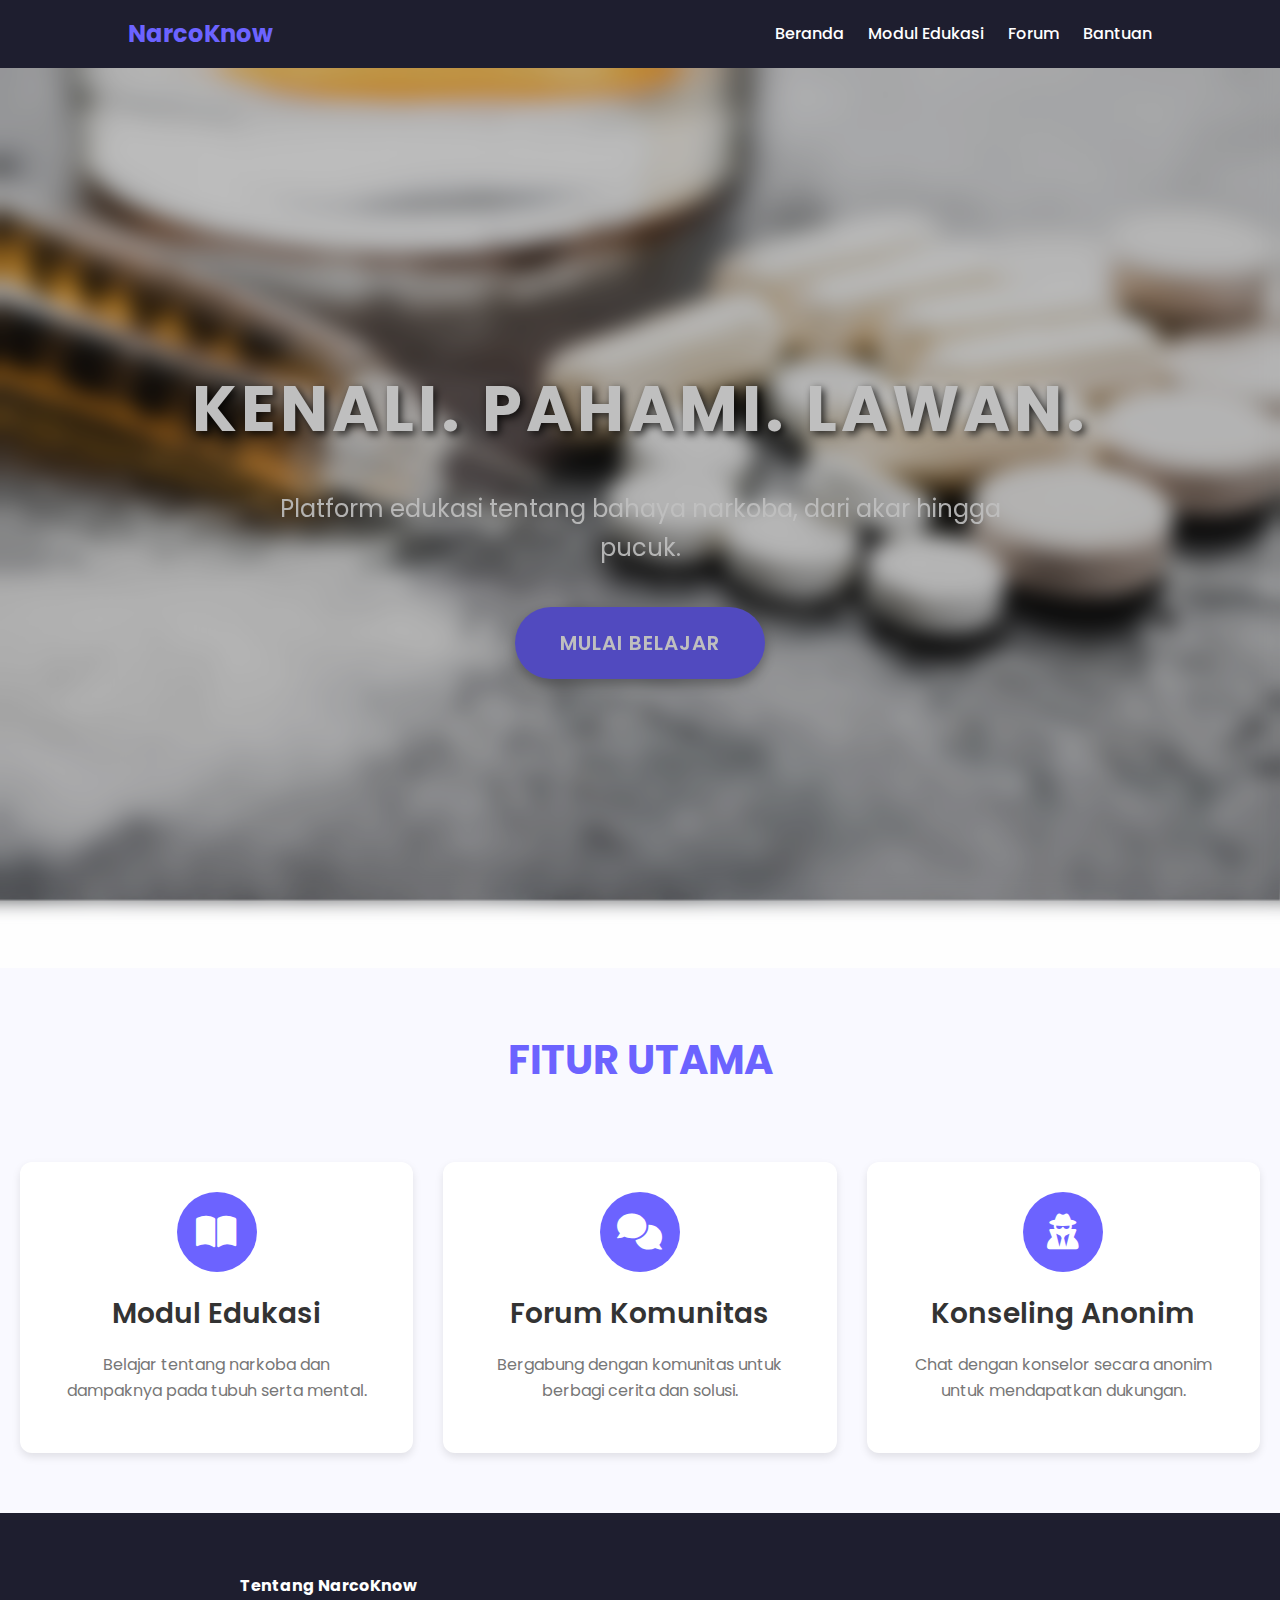
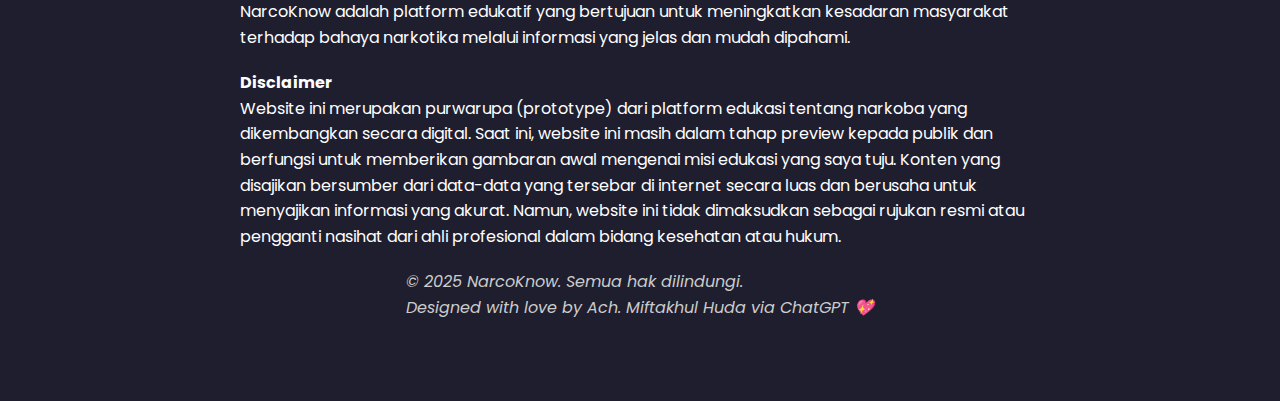
<file: index.html>
<!DOCTYPE html>
<html lang="id">
<head>
  <meta charset="UTF-8">
  <meta name="viewport" content="width=device-width, initial-scale=1.0">
  <title>NarcoKnow</title>
  <link href="https://fonts.googleapis.com/css2?family=Poppins:wght@400;500&display=swap" rel="stylesheet">
  <link rel="stylesheet" href="https://cdnjs.cloudflare.com/ajax/libs/font-awesome/6.0.0-beta3/css/all.min.css">
  <link rel="stylesheet" href="style.css">
</head>
<body>
  <header>
    <nav class="navbar">
      <div class="logo">
        <h1>NarcoKnow</h1>
      </div>
      <ul class="nav-links" id="nav-links">
        <li><a href="#">Beranda</a></li>
        <li><a href="modul.html">Modul Edukasi</a></li>
        <li><a href="develop.html">Forum</a></li>
        <li><a href="develop.html">Bantuan</a></li>
      </ul>
      <div class="burger" id="burger">
        <div class="line"></div>
        <div class="line"></div>
        <div class="line"></div>
      </div>
    </nav>
  </header>

  <section class="hero">
    <div class="hero-overlay">
      <h1>Kenali. Pahami. Lawan.</h1>
      <p>Platform edukasi tentang bahaya narkoba, dari akar hingga pucuk.</p>
      <a href="modul.html" class="btn">Mulai Belajar</a>
    </div>
  </section>  
  

  <section class="features">
    <h1>Fitur Utama</h1>
    <div class="feature">
      <div class="feature-icon">
        <!-- Ikon Modul Edukasi: Buku atau Layar -->
        <i class="fas fa-book-open"></i>
      </div>
      <h3>Modul Edukasi</h3>
      <p>Belajar tentang narkoba dan dampaknya pada tubuh serta mental.</p>
    </div>
    <div class="feature">
      <div class="feature-icon">
        <!-- Ikon Forum Komunitas: Pesan -->
        <i class="fas fa-comments"></i>
      </div>
      <h3>Forum Komunitas</h3>
      <p>Bergabung dengan komunitas untuk berbagi cerita dan solusi.</p>
    </div>
    <div class="feature">
      <div class="feature-icon">
        <!-- Ikon Konseling Anonim: Pesan atau Konseling -->
        <i class="fas fa-user-secret"></i>
      </div>
      <h3>Konseling Anonim</h3>
      <p>Chat dengan konselor secara anonim untuk mendapatkan dukungan.</p>
    </div>
  </section>
  
  <footer>
    <div id="footer-content">
      <div id="footer-about">
        <p><strong>Tentang NarcoKnow</strong></p>
        <p>NarcoKnow adalah platform edukatif yang bertujuan untuk meningkatkan kesadaran masyarakat terhadap bahaya narkotika melalui informasi yang jelas dan mudah dipahami.</p>
      </div>
  
      <div id="footer-disclaimer">
        <p><strong>Disclaimer</strong></p>
        <p>Website ini merupakan purwarupa (prototype) dari platform edukasi tentang narkoba yang dikembangkan secara digital. Saat ini, website ini masih dalam tahap preview kepada publik dan berfungsi untuk memberikan gambaran awal mengenai misi edukasi yang saya tuju. Konten yang disajikan bersumber dari data-data yang tersebar di internet secara luas dan berusaha untuk menyajikan informasi yang akurat. Namun, website ini tidak dimaksudkan sebagai rujukan resmi atau pengganti nasihat dari ahli profesional dalam bidang kesehatan atau hukum.</p>
      </div>
    

      <div id="footer-copy">
        <p>&copy; 2025 NarcoKnow. Semua hak dilindungi.</p>
        <p>Designed with love by Ach. Miftakhul Huda via ChatGPT 💖</p>
      </div>
    </div>
  
    <!-- Button Kembali ke Atas dengan Icon FA -->
    <button id="back-to-top" title="Kembali ke Atas">
      <i class="fas fa-arrow-up"></i>
    </button>
</footer>
    
  <script>
    // Burger Menu Toggle
    const burger = document.getElementById("burger");
    const navLinks = document.getElementById("nav-links");

    burger.addEventListener("click", () => {
    // Toggle burger animation
    burger.classList.toggle("open");
    // Toggle the navigation links visibility
    navLinks.classList.toggle("active");
    });

    // Example function that might throw an error
    function someFunctionThatMightFail() {
    throw new Error("This is a simulated error.");
    }
  </script>

  <script>
    // Button Kembali ke Atas
    const backToTopButton = document.getElementById('back-to-top');

    window.onscroll = function () {
    if (document.body.scrollTop > 50 || document.documentElement.scrollTop > 50) {
        backToTopButton.style.display = 'block';
    } else {
        backToTopButton.style.display = 'none';
    }
    };

    backToTopButton.onclick = function () {
    window.scrollTo({
        top: 0,
        behavior: 'smooth'
    });
    };
  </script>

</body>
</html>
</file>
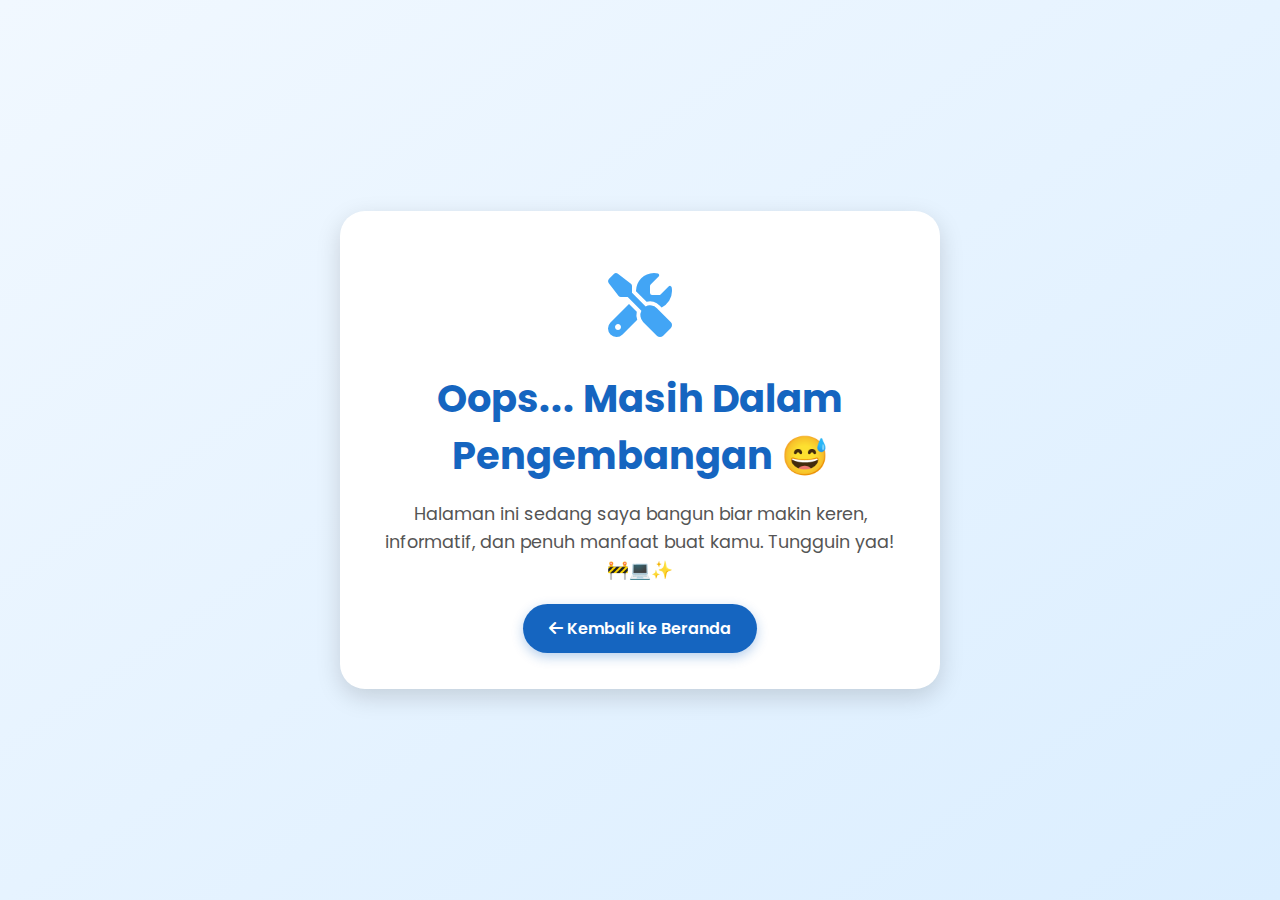
<file: develop.html>
<!DOCTYPE html>
<html lang="id">
<head>
  <meta charset="UTF-8" />
  <meta name="viewport" content="width=device-width, initial-scale=1.0" />
  <title>Halaman Sedang Dikembangkan</title>
  <link rel="stylesheet" href="https://cdnjs.cloudflare.com/ajax/libs/font-awesome/6.5.0/css/all.min.css" />
  <link href="https://fonts.googleapis.com/css2?family=Poppins:wght@400;600;700&display=swap" rel="stylesheet">
  <style>
    :root {
      --primary: #1565c0;
      --accent: #42a5f5;
      --bg-light: #f1f8ff;
      --white: #fff;
      --text: #333;
      --shadow: rgba(0, 0, 0, 0.15);
    }

    * {
      margin: 0;
      padding: 0;
      box-sizing: border-box;
    }

    body {
      font-family: 'Poppins', sans-serif;
      background: linear-gradient(145deg, var(--bg-light), #dbeeff);
      display: flex;
      align-items: center;
      justify-content: center;
      min-height: 100vh;
      padding: 2rem;
      color: var(--text);
    }

    .container {
      background: var(--white);
      padding: 3rem 2rem;
      border-radius: 25px;
      box-shadow: 0 8px 25px var(--shadow);
      max-width: 600px;
      text-align: center;
      transition: transform 0.3s ease;
    }

    .container:hover {
      transform: scale(1.015);
    }

    .icon {
      font-size: 4rem;
      color: var(--accent);
      animation: pulse 2s infinite;
      margin-bottom: 1rem;
    }

    h1 {
      font-size: 2.4rem;
      color: var(--primary);
      margin-bottom: 1rem;
      font-weight: 700;
    }

    p {
      font-size: 1.1rem;
      color: #555;
      margin-bottom: 2rem;
      line-height: 1.6;
    }

    .back-btn {
      padding: 0.8rem 1.6rem;
      background-color: var(--primary);
      color: var(--white);
      text-decoration: none;
      border-radius: 50px;
      font-weight: 600;
      font-size: 1rem;
      transition: all 0.3s ease;
      box-shadow: 0 4px 12px rgba(21, 101, 192, 0.3);
    }

    .back-btn:hover {
      background-color: #0d47a1;
      box-shadow: 0 6px 16px rgba(21, 101, 192, 0.4);
    }

    @keyframes pulse {
      0%, 100% {
        transform: scale(1);
        opacity: 1;
      }
      50% {
        transform: scale(1.1);
        opacity: 0.8;
      }
    }

    @media (max-width: 480px) {
      .container {
        padding: 2rem 1.5rem;
      }

      h1 {
        font-size: 2rem;
      }

      .icon {
        font-size: 3rem;
      }
    }
  </style>
</head>
<body>
  <div class="container">
    <div class="icon"><i class="fas fa-tools"></i></div>
    <h1>Oops... Masih Dalam Pengembangan 😅</h1>
    <p>Halaman ini sedang saya bangun biar makin keren, informatif, dan penuh manfaat buat kamu. Tungguin yaa! 🚧💻✨</p>
    <a href="index.html" class="back-btn"><i class="fas fa-arrow-left"></i> Kembali ke Beranda</a>
  </div>
</body>
</html>
</file>
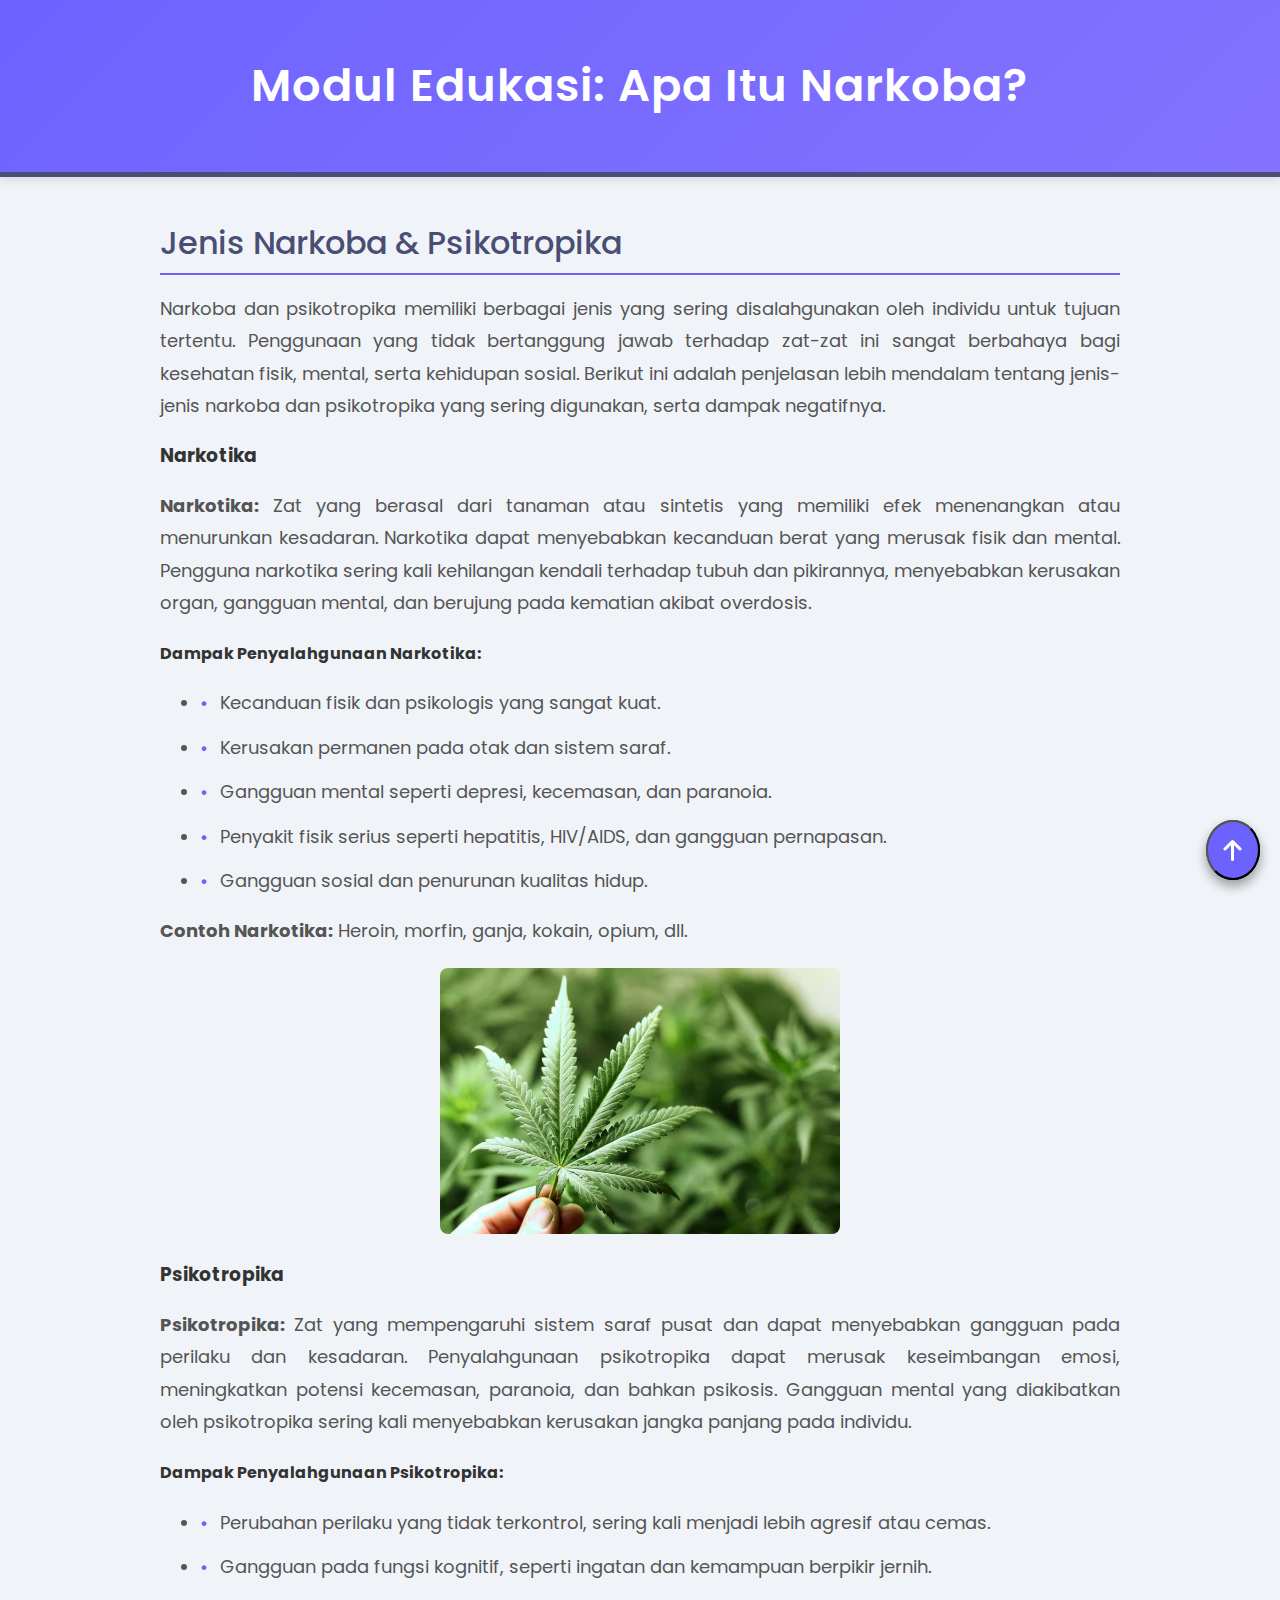
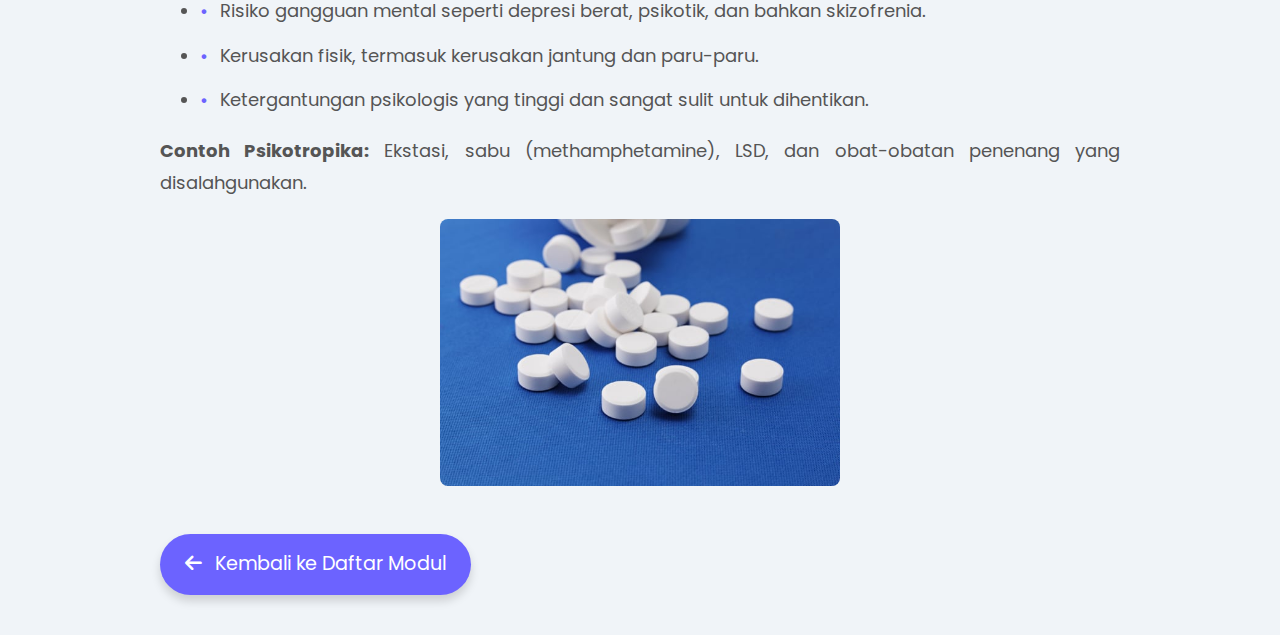
<file: modul-narkoba-psikotropika.html>
<!DOCTYPE html>
<html lang="id">
<head>
  <meta charset="UTF-8" />
  <meta name="viewport" content="width=device-width, initial-scale=1.0"/>
  <title>Modul Edukasi: Apa Itu Narkoba?</title>
  <link rel="stylesheet" href="https://cdnjs.cloudflare.com/ajax/libs/font-awesome/6.5.0/css/all.min.css">
  <style>
    /* Import Poppins Font */
    @import url('https://fonts.googleapis.com/css2?family=Poppins:wght@300;400;500;600&display=swap');
  
    /* General Styles */
    body {
      font-family: 'Poppins', sans-serif;
      margin: 0;
      padding: 0;
      background: #f0f4f8; /* Light background for a soothing effect */
      color: #333;
      line-height: 1.6;
    }
  
    h1, h2 {
      margin: 0;
      padding: 0;
    }
  
    main {
      max-width: 960px;
      margin: 40px auto;
      padding: 0 20px;
    }
  
    /* Header Style */
    header {
      background: linear-gradient(135deg, #6c63ff, #8573ff);
      color: white;
      text-align: center;
      padding: 50px 20px;
      border-bottom: 5px solid #4a4e75;
      box-shadow: 0 4px 8px rgba(0, 0, 0, 0.1);
    }
  
    header h1 {
      font-size: 2.8rem;
      font-weight: 600;
      letter-spacing: 1px;
    }
  
    /* Section Style */
    section {
      margin-bottom: 40px;
    }
  
    section h2 {
      color: #4a4e75;
      font-size: 2rem;
      margin-bottom: 15px;
      border-bottom: 2px solid #6c63ff;
      padding-bottom: 5px;
      font-weight: 500;
    }
  
    section p, section ul {
      font-size: 1.125rem;
      color: #555;
      text-align: justify;
      line-height: 1.8;
    }
  
    ul li {
      margin-bottom: 12px;
      padding-left: 20px;
      position: relative;
    }
  
    ul li::before {
      content: '•';
      position: absolute;
      left: 0;
      color: #6c63ff;
      font-size: 1.2rem;
    }
  
    /* Button Styles */
    .back-btn {
      display: inline-block;
      margin-top: 40px;
      background-color: #6c63ff;
      color: white;
      padding: 15px 25px;
      border-radius: 40px;
      text-decoration: none;
      text-align: center;
      font-size: 1.2rem;
      transition: all 0.3s ease;
      box-shadow: 0 6px 10px rgba(0, 0, 0, 0.15);
    }
  
    .back-btn:hover {
      background-color: #4f47d1;
      box-shadow: 0 8px 14px rgba(0, 0, 0, 0.2);
      transform: translateY(-2px);
    }
  
    .back-btn i {
      margin-right: 8px;
    }
  
    /* Floating Action Button (FAB) */
    .fab {
      position: fixed;
      right: 20px;
      bottom: 20px;
      background-color: #6c63ff;
      color: white;
      padding: 16px;
      border-radius: 50%;
      font-size: 24px;
      box-shadow: 0 6px 12px rgba(0, 0, 0, 0.2);
      cursor: pointer;
      transition: background-color 0.3s, transform 0.3s;
    }
  
    .fab:hover {
      background-color: #4f47d1;
      transform: translateY(-5px);
    }
  
    .fab:focus {
      outline: none;
    }
  
    /* Responsive Design */
    @media (max-width: 768px) {
      main {
        padding: 0 15px;
      }
  
      header h1 {
        font-size: 2.2rem;
      }
  
      section h2 {
        font-size: 1.6rem;
      }
  
      section p, section ul {
        font-size: 1rem;
      }
  
      .back-btn {
        font-size: 1rem;
        padding: 12px 22px;
      }
    }
  
    @media (max-width: 480px) {
      header {
        padding: 30px 20px;
      }
  
      header h1 {
        font-size: 1.8rem;
      }
  
      section h2 {
        font-size: 1.4rem;
      }
  
      section p, section ul {
        font-size: 0.95rem;
      }
  
      .fab {
        padding: 12px;
        font-size: 20px;
      }
  
      .back-btn {
        font-size: 1rem;
        padding: 12px 20px;
      }
    }

    /* Styling untuk Foto Thumbnail */
.image-container {
  text-align: center;
  margin-top: 20px;
}

.image-thumbnail {
  width: 80%;
  max-width: 400px;
  cursor: pointer;
  border-radius: 8px;
  transition: transform 0.3s ease;
}

.image-thumbnail:hover {
  transform: scale(1.05);
}

/* Modal Image */
.modal {
  display: none; /* Default: hidden */
  position: fixed;
  z-index: 1;
  left: 0;
  top: 0;
  width: 100%;
  height: 100%;
  background-color: rgba(0, 0, 0, 0.8); /* Background color */
  overflow: auto;
  padding-top: 60px;
}

.modal-content {
  margin: auto;
  display: block;
  width: 80%;
  max-width: 700px;
  border-radius: 8px;
}

#caption {
  text-align: center;
  color: white;
  font-size: 1.2rem;
  margin-top: 15px;
}

/* Button Close */
.close-btn {
  position: absolute;
  top: 15px;
  right: 35px;
  color: white;
  font-size: 40px;
  font-weight: bold;
  transition: 0.3s;
  cursor: pointer;
}

.close-btn:hover,
.close-btn:focus {
  color: #bbb;
  text-decoration: none;
  cursor: pointer;
}

  </style>
    
</head>
<body>

  <header>
    <h1>Modul Edukasi: Apa Itu Narkoba?</h1>
  </header>

  <main>
    <section>
      <h2>Jenis Narkoba & Psikotropika</h2>
      
      <p>
        Narkoba dan psikotropika memiliki berbagai jenis yang sering disalahgunakan oleh individu untuk tujuan tertentu. Penggunaan yang tidak bertanggung jawab terhadap zat-zat ini sangat berbahaya bagi kesehatan fisik, mental, serta kehidupan sosial. Berikut ini adalah penjelasan lebih mendalam tentang jenis-jenis narkoba dan psikotropika yang sering digunakan, serta dampak negatifnya.
      </p>
      
      <!-- Narkotika Section -->
      <div class="card-container">
        <div class="card">
          <div class="card-front">
            <h3>Narkotika</h3>
          </div>
          <div class="card-back">
            <p><strong>Narkotika:</strong> Zat yang berasal dari tanaman atau sintetis yang memiliki efek menenangkan atau menurunkan kesadaran. Narkotika dapat menyebabkan kecanduan berat yang merusak fisik dan mental. Pengguna narkotika sering kali kehilangan kendali terhadap tubuh dan pikirannya, menyebabkan kerusakan organ, gangguan mental, dan berujung pada kematian akibat overdosis.</p>
            
            <h4>Dampak Penyalahgunaan Narkotika:</h4>
            <ul>
              <li>Kecanduan fisik dan psikologis yang sangat kuat.</li>
              <li>Kerusakan permanen pada otak dan sistem saraf.</li>
              <li>Gangguan mental seperti depresi, kecemasan, dan paranoia.</li>
              <li>Penyakit fisik serius seperti hepatitis, HIV/AIDS, dan gangguan pernapasan.</li>
              <li>Gangguan sosial dan penurunan kualitas hidup.</li>
            </ul>
    
            <p><strong>Contoh Narkotika:</strong> Heroin, morfin, ganja, kokain, opium, dll.</p>
            
            <!-- Gambar untuk Narkotika -->
            <div class="image-container">
              <img src="assets/module/ganja.png" alt="Ganja" class="image-thumbnail" id="narkotikaModalBtn" />
            </div>
          </div>
        </div>
    
        <!-- Psikotropika Section -->
        <div class="card">
          <div class="card-front">
            <h3>Psikotropika</h3>
          </div>
          <div class="card-back">
            <p><strong>Psikotropika:</strong> Zat yang mempengaruhi sistem saraf pusat dan dapat menyebabkan gangguan pada perilaku dan kesadaran. Penyalahgunaan psikotropika dapat merusak keseimbangan emosi, meningkatkan potensi kecemasan, paranoia, dan bahkan psikosis. Gangguan mental yang diakibatkan oleh psikotropika sering kali menyebabkan kerusakan jangka panjang pada individu.</p>
            
            <h4>Dampak Penyalahgunaan Psikotropika:</h4>
            <ul>
              <li>Perubahan perilaku yang tidak terkontrol, sering kali menjadi lebih agresif atau cemas.</li>
              <li>Gangguan pada fungsi kognitif, seperti ingatan dan kemampuan berpikir jernih.</li>
              <li>Risiko gangguan mental seperti depresi berat, psikotik, dan bahkan skizofrenia.</li>
              <li>Kerusakan fisik, termasuk kerusakan jantung dan paru-paru.</li>
              <li>Ketergantungan psikologis yang tinggi dan sangat sulit untuk dihentikan.</li>
            </ul>
    
            <p><strong>Contoh Psikotropika:</strong> Ekstasi, sabu (methamphetamine), LSD, dan obat-obatan penenang yang disalahgunakan.</p>
            
            <!-- Gambar untuk Psikotropika -->
            <div class="image-container">
              <img src="assets/module/ekstasi.png" alt="Ekstasi" class="image-thumbnail" id="psikotropikaModalBtn" />
            </div>
          </div>
        </div>
      </div>

    <section>
      <a href="modul.html" class="back-btn"><i class="fas fa-arrow-left"></i> Kembali ke Daftar Modul</a>
    </section>

  <!-- Floating Action Button (FAB) -->
  <button class="fab" onclick="window.scrollTo({top: 0, behavior: 'smooth'});">
    <i class="fas fa-arrow-up"></i>
  </button>
      <!-- Modal Image untuk Narkotika -->
  <div id="narkotikaModal" class="modal">
    <span class="close-btn" id="closeNarkotikaModalBtn">&times;</span>
    <img class="modal-content" id="narkotikaModalImage">
    <div id="narkotikaCaption"></div>
  </div>

  <!-- Modal Image untuk Psikotropika -->
  <div id="psikotropikaModal" class="modal">
    <span class="close-btn" id="closePsikotropikaModalBtn">&times;</span>
    <img class="modal-content" id="psikotropikaModalImage">
    <div id="psikotropikaCaption"></div>
  </div>
</section>
  </main>
  

  <!-- Floating Action Button (FAB) -->
  <button class="fab" onclick="window.scrollTo({top: 0, behavior: 'smooth'});">
    <i class="fas fa-arrow-up"></i>
  </button>

  <script>
    // Modal untuk Narkotika
    var narkotikaModal = document.getElementById("narkotikaModal");
    var narkotikaImg = document.getElementById("narkotikaModalBtn");
    var narkotikaModalImg = document.getElementById("narkotikaModalImage");
    var narkotikaCaption = document.getElementById("narkotikaCaption");
    var narkotikaSpan = document.getElementById("closeNarkotikaModalBtn");
  
    // Modal untuk Psikotropika
    var psikotropikaModal = document.getElementById("psikotropikaModal");
    var psikotropikaImg = document.getElementById("psikotropikaModalBtn");
    var psikotropikaModalImg = document.getElementById("psikotropikaModalImage");
    var psikotropikaCaption = document.getElementById("psikotropikaCaption");
    var psikotropikaSpan = document.getElementById("closePsikotropikaModalBtn");
  
    // Ketika gambar narkotika diklik
    narkotikaImg.onclick = function() {
      narkotikaModal.style.display = "block";
      narkotikaModalImg.src = this.src;
      narkotikaCaption.innerHTML = this.alt;
    }
  
    // Ketika gambar psikotropika diklik
    psikotropikaImg.onclick = function() {
      psikotropikaModal.style.display = "block";
      psikotropikaModalImg.src = this.src;
      psikotropikaCaption.innerHTML = this.alt;
    }
  
    // Menutup modal narkotika
    narkotikaSpan.onclick = function() {
      narkotikaModal.style.display = "none";
    }
  
    // Menutup modal psikotropika
    psikotropikaSpan.onclick = function() {
      psikotropikaModal.style.display = "none";
    }
  
    // Tutup modal jika klik di luar gambar
    window.onclick = function(event) {
      if (event.target == narkotikaModal) {
        narkotikaModal.style.display = "none";
      }
      if (event.target == psikotropikaModal) {
        psikotropikaModal.style.display = "none";
      }
    }
  </script>  

</body>
</html>
</file>
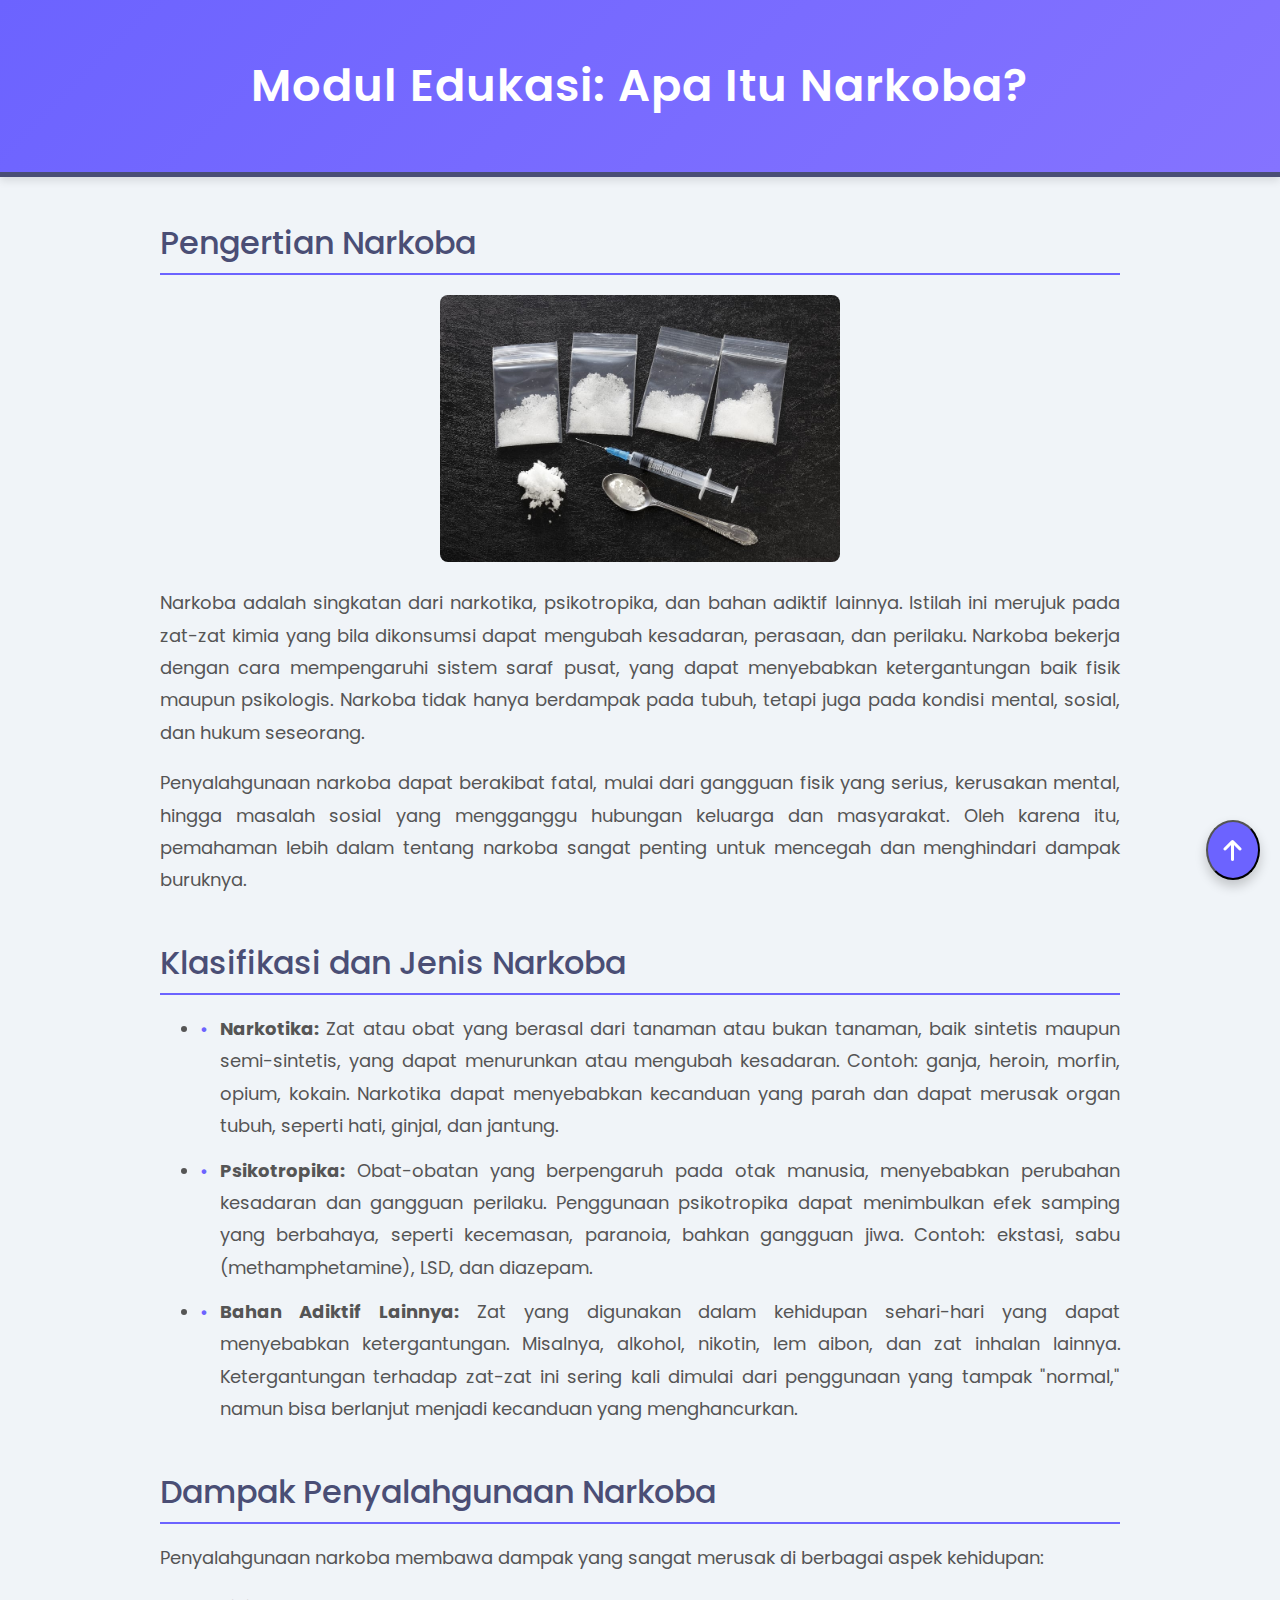
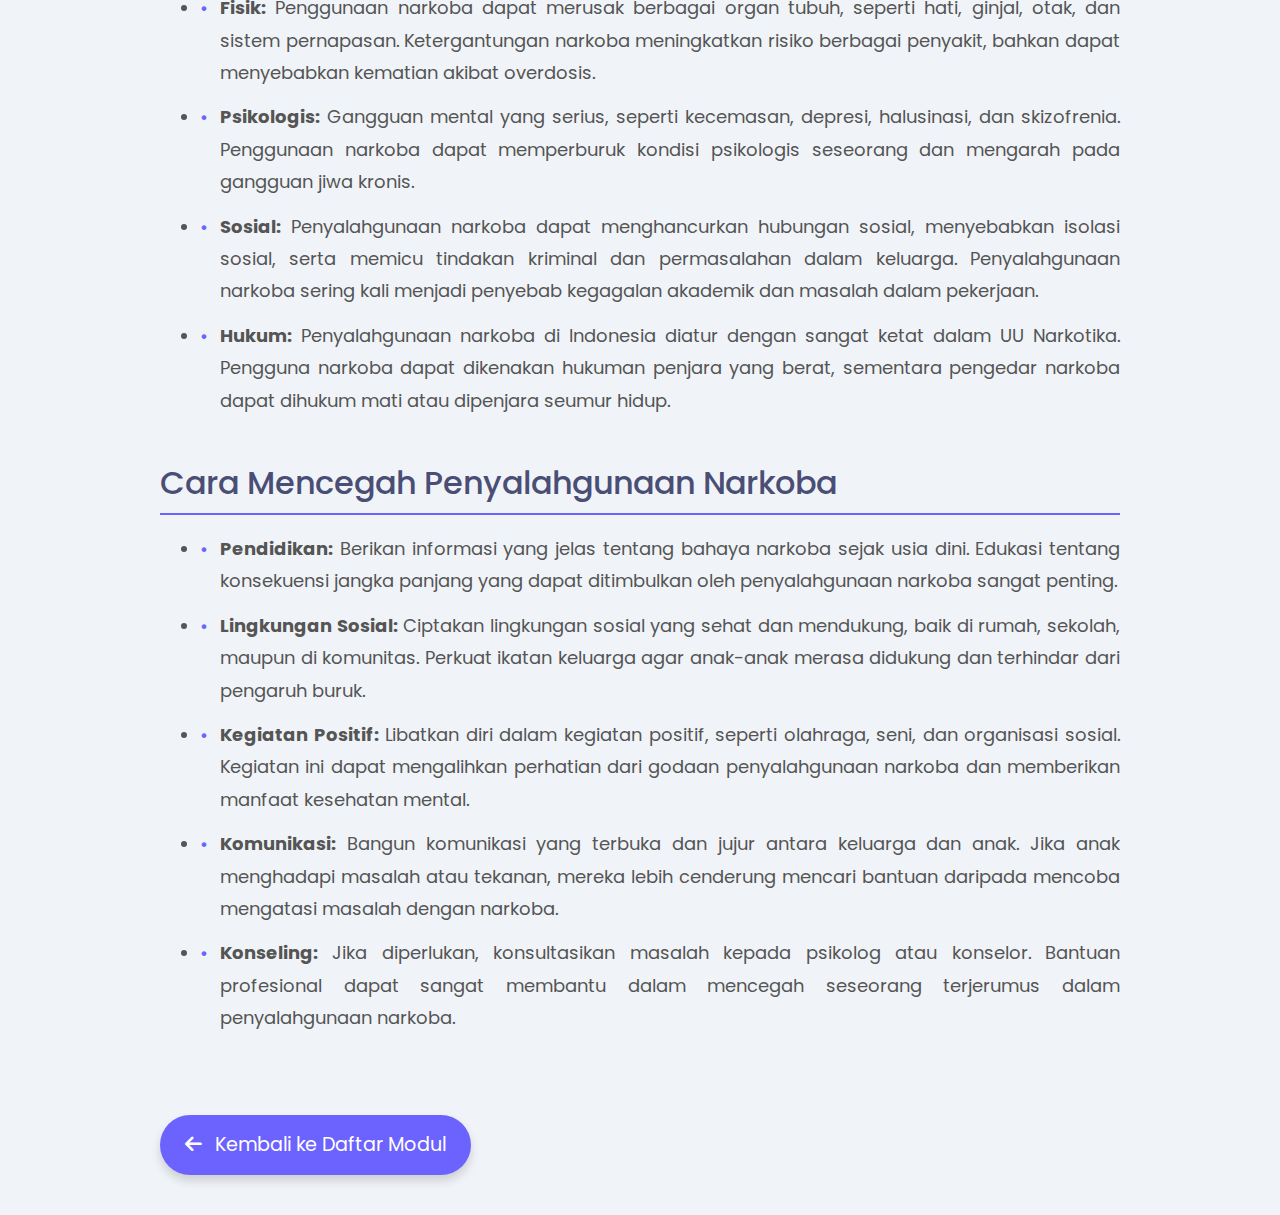
<file: modul-narkoba.html>
<!DOCTYPE html>
<html lang="id">
<head>
  <meta charset="UTF-8" />
  <meta name="viewport" content="width=device-width, initial-scale=1.0"/>
  <title>Modul Edukasi: Apa Itu Narkoba?</title>
  <link rel="stylesheet" href="https://cdnjs.cloudflare.com/ajax/libs/font-awesome/6.5.0/css/all.min.css">
  <style>
    /* Import Poppins Font */
    @import url('https://fonts.googleapis.com/css2?family=Poppins:wght@300;400;500;600&display=swap');
  
    /* General Styles */
    body {
      font-family: 'Poppins', sans-serif;
      margin: 0;
      padding: 0;
      background: #f0f4f8; /* Light background for a soothing effect */
      color: #333;
      line-height: 1.6;
    }
  
    h1, h2 {
      margin: 0;
      padding: 0;
    }
  
    main {
      max-width: 960px;
      margin: 40px auto;
      padding: 0 20px;
    }
  
    /* Header Style */
    header {
      background: linear-gradient(135deg, #6c63ff, #8573ff);
      color: white;
      text-align: center;
      padding: 50px 20px;
      border-bottom: 5px solid #4a4e75;
      box-shadow: 0 4px 8px rgba(0, 0, 0, 0.1);
    }
  
    header h1 {
      font-size: 2.8rem;
      font-weight: 600;
      letter-spacing: 1px;
    }
  
    /* Section Style */
    section {
      margin-bottom: 40px;
    }
  
    section h2 {
      color: #4a4e75;
      font-size: 2rem;
      margin-bottom: 15px;
      border-bottom: 2px solid #6c63ff;
      padding-bottom: 5px;
      font-weight: 500;
    }
  
    section p, section ul {
      font-size: 1.125rem;
      color: #555;
      text-align: justify;
      line-height: 1.8;
    }
  
    ul li {
      margin-bottom: 12px;
      padding-left: 20px;
      position: relative;
    }
  
    ul li::before {
      content: '•';
      position: absolute;
      left: 0;
      color: #6c63ff;
      font-size: 1.2rem;
    }
  
    /* Button Styles */
    .back-btn {
      display: inline-block;
      margin-top: 40px;
      background-color: #6c63ff;
      color: white;
      padding: 15px 25px;
      border-radius: 40px;
      text-decoration: none;
      text-align: center;
      font-size: 1.2rem;
      transition: all 0.3s ease;
      box-shadow: 0 6px 10px rgba(0, 0, 0, 0.15);
    }
  
    .back-btn:hover {
      background-color: #4f47d1;
      box-shadow: 0 8px 14px rgba(0, 0, 0, 0.2);
      transform: translateY(-2px);
    }
  
    .back-btn i {
      margin-right: 8px;
    }
  
    /* Floating Action Button (FAB) */
    .fab {
      position: fixed;
      right: 20px;
      bottom: 20px;
      background-color: #6c63ff;
      color: white;
      padding: 16px;
      border-radius: 50%;
      font-size: 24px;
      box-shadow: 0 6px 12px rgba(0, 0, 0, 0.2);
      cursor: pointer;
      transition: background-color 0.3s, transform 0.3s;
    }
  
    .fab:hover {
      background-color: #4f47d1;
      transform: translateY(-5px);
    }
  
    .fab:focus {
      outline: none;
    }
  
    /* Responsive Design */
    @media (max-width: 768px) {
      main {
        padding: 0 15px;
      }
  
      header h1 {
        font-size: 2.2rem;
      }
  
      section h2 {
        font-size: 1.6rem;
      }
  
      section p, section ul {
        font-size: 1rem;
      }
  
      .back-btn {
        font-size: 1rem;
        padding: 12px 22px;
      }
    }
  
    @media (max-width: 480px) {
      header {
        padding: 30px 20px;
      }
  
      header h1 {
        font-size: 1.8rem;
      }
  
      section h2 {
        font-size: 1.4rem;
      }
  
      section p, section ul {
        font-size: 0.95rem;
      }
  
      .fab {
        padding: 12px;
        font-size: 20px;
      }
  
      .back-btn {
        font-size: 1rem;
        padding: 12px 20px;
      }
    }

    /* Styling untuk Foto Thumbnail */
.image-container {
  text-align: center;
  margin-top: 20px;
}

.image-thumbnail {
  width: 80%;
  max-width: 400px;
  cursor: pointer;
  border-radius: 8px;
  transition: transform 0.3s ease;
}

.image-thumbnail:hover {
  transform: scale(1.05);
}

/* Modal Image */
.modal {
  display: none; /* Default: hidden */
  position: fixed;
  z-index: 1;
  left: 0;
  top: 0;
  width: 100%;
  height: 100%;
  background-color: rgba(0, 0, 0, 0.8); /* Background color */
  overflow: auto;
  padding-top: 60px;
}

.modal-content {
  margin: auto;
  display: block;
  width: 80%;
  max-width: 700px;
  border-radius: 8px;
}

#caption {
  text-align: center;
  color: white;
  font-size: 1.2rem;
  margin-top: 15px;
}

/* Button Close */
.close-btn {
  position: absolute;
  top: 15px;
  right: 35px;
  color: white;
  font-size: 40px;
  font-weight: bold;
  transition: 0.3s;
  cursor: pointer;
}

.close-btn:hover,
.close-btn:focus {
  color: #bbb;
  text-decoration: none;
  cursor: pointer;
}

  </style>
    
</head>
<body>

  <header>
    <h1>Modul Edukasi: Apa Itu Narkoba?</h1>
  </header>

  <main>
    <section>

        <h2>Pengertian Narkoba</h2>
        <!-- Tempat Foto -->
        <div class="image-container">
            <img src="assets/module/image.png" alt="Gambar Narkoba" class="image-thumbnail" id="imageModalBtn" />
        </div>
        <p>
          Narkoba adalah singkatan dari narkotika, psikotropika, dan bahan adiktif lainnya. Istilah ini merujuk pada zat-zat kimia yang bila dikonsumsi dapat mengubah kesadaran, perasaan, dan perilaku. Narkoba bekerja dengan cara mempengaruhi sistem saraf pusat, yang dapat menyebabkan ketergantungan baik fisik maupun psikologis. Narkoba tidak hanya berdampak pada tubuh, tetapi juga pada kondisi mental, sosial, dan hukum seseorang.
        </p>
        <p>
          Penyalahgunaan narkoba dapat berakibat fatal, mulai dari gangguan fisik yang serius, kerusakan mental, hingga masalah sosial yang mengganggu hubungan keluarga dan masyarakat. Oleh karena itu, pemahaman lebih dalam tentang narkoba sangat penting untuk mencegah dan menghindari dampak buruknya.
        </p>
      </section>
      

    <section>
      <h2>Klasifikasi dan Jenis Narkoba</h2>
      <ul>
        <li><strong>Narkotika:</strong> Zat atau obat yang berasal dari tanaman atau bukan tanaman, baik sintetis maupun semi-sintetis, yang dapat menurunkan atau mengubah kesadaran. Contoh: ganja, heroin, morfin, opium, kokain. Narkotika dapat menyebabkan kecanduan yang parah dan dapat merusak organ tubuh, seperti hati, ginjal, dan jantung.</li>
        <li><strong>Psikotropika:</strong> Obat-obatan yang berpengaruh pada otak manusia, menyebabkan perubahan kesadaran dan gangguan perilaku. Penggunaan psikotropika dapat menimbulkan efek samping yang berbahaya, seperti kecemasan, paranoia, bahkan gangguan jiwa. Contoh: ekstasi, sabu (methamphetamine), LSD, dan diazepam.</li>
        <li><strong>Bahan Adiktif Lainnya:</strong> Zat yang digunakan dalam kehidupan sehari-hari yang dapat menyebabkan ketergantungan. Misalnya, alkohol, nikotin, lem aibon, dan zat inhalan lainnya. Ketergantungan terhadap zat-zat ini sering kali dimulai dari penggunaan yang tampak "normal," namun bisa berlanjut menjadi kecanduan yang menghancurkan.</li>
      </ul>
    </section>

    <section>
      <h2>Dampak Penyalahgunaan Narkoba</h2>
      <p>
        Penyalahgunaan narkoba membawa dampak yang sangat merusak di berbagai aspek kehidupan:
      </p>
      <ul>
        <li><strong>Fisik:</strong> Penggunaan narkoba dapat merusak berbagai organ tubuh, seperti hati, ginjal, otak, dan sistem pernapasan. Ketergantungan narkoba meningkatkan risiko berbagai penyakit, bahkan dapat menyebabkan kematian akibat overdosis.</li>
        <li><strong>Psikologis:</strong> Gangguan mental yang serius, seperti kecemasan, depresi, halusinasi, dan skizofrenia. Penggunaan narkoba dapat memperburuk kondisi psikologis seseorang dan mengarah pada gangguan jiwa kronis.</li>
        <li><strong>Sosial:</strong> Penyalahgunaan narkoba dapat menghancurkan hubungan sosial, menyebabkan isolasi sosial, serta memicu tindakan kriminal dan permasalahan dalam keluarga. Penyalahgunaan narkoba sering kali menjadi penyebab kegagalan akademik dan masalah dalam pekerjaan.</li>
        <li><strong>Hukum:</strong> Penyalahgunaan narkoba di Indonesia diatur dengan sangat ketat dalam UU Narkotika. Pengguna narkoba dapat dikenakan hukuman penjara yang berat, sementara pengedar narkoba dapat dihukum mati atau dipenjara seumur hidup.</li>
      </ul>
    </section>

    <section>
      <h2>Cara Mencegah Penyalahgunaan Narkoba</h2>
      <ul>
        <li><strong>Pendidikan:</strong> Berikan informasi yang jelas tentang bahaya narkoba sejak usia dini. Edukasi tentang konsekuensi jangka panjang yang dapat ditimbulkan oleh penyalahgunaan narkoba sangat penting.</li>
        <li><strong>Lingkungan Sosial:</strong> Ciptakan lingkungan sosial yang sehat dan mendukung, baik di rumah, sekolah, maupun di komunitas. Perkuat ikatan keluarga agar anak-anak merasa didukung dan terhindar dari pengaruh buruk.</li>
        <li><strong>Kegiatan Positif:</strong> Libatkan diri dalam kegiatan positif, seperti olahraga, seni, dan organisasi sosial. Kegiatan ini dapat mengalihkan perhatian dari godaan penyalahgunaan narkoba dan memberikan manfaat kesehatan mental.</li>
        <li><strong>Komunikasi:</strong> Bangun komunikasi yang terbuka dan jujur antara keluarga dan anak. Jika anak menghadapi masalah atau tekanan, mereka lebih cenderung mencari bantuan daripada mencoba mengatasi masalah dengan narkoba.</li>
        <li><strong>Konseling:</strong> Jika diperlukan, konsultasikan masalah kepada psikolog atau konselor. Bantuan profesional dapat sangat membantu dalam mencegah seseorang terjerumus dalam penyalahgunaan narkoba.</li>
      </ul>
    </section>

    <section>
      <a href="modul.html" class="back-btn"><i class="fas fa-arrow-left"></i> Kembali ke Daftar Modul</a>
    </section>
    <!-- Modal Image -->
    <div id="imageModal" class="modal">
        <span class="close-btn" id="closeModalBtn">&times;</span>
        <img class="modal-content" id="modalImage">
        <div id="caption"></div>
      </div>
  </main>

  <!-- Floating Action Button (FAB) -->
  <button class="fab" onclick="window.scrollTo({top: 0, behavior: 'smooth'});">
    <i class="fas fa-arrow-up"></i>
  </button>

  <script>
    // Mendapatkan modal dan gambar thumbnail
    var modal = document.getElementById("imageModal");
    var modalImg = document.getElementById("modalImage");
    var captionText = document.getElementById("caption");
    var img = document.getElementById("imageModalBtn");
    var span = document.getElementById("closeModalBtn");
  
    // Ketika gambar thumbnail diklik, buka modal dan tampilkan gambar besar
    img.onclick = function() {
      modal.style.display = "block";
      modalImg.src = this.src;
      captionText.innerHTML = this.alt;
    }
  
    // Ketika tombol close modal diklik, tutup modal
    span.onclick = function() {
      modal.style.display = "none";
    }
  
    // Tutup modal ketika pengguna mengklik di luar gambar
    window.onclick = function(event) {
      if (event.target == modal) {
        modal.style.display = "none";
      }
    }
  </script>
  

</body>
</html>
</file>
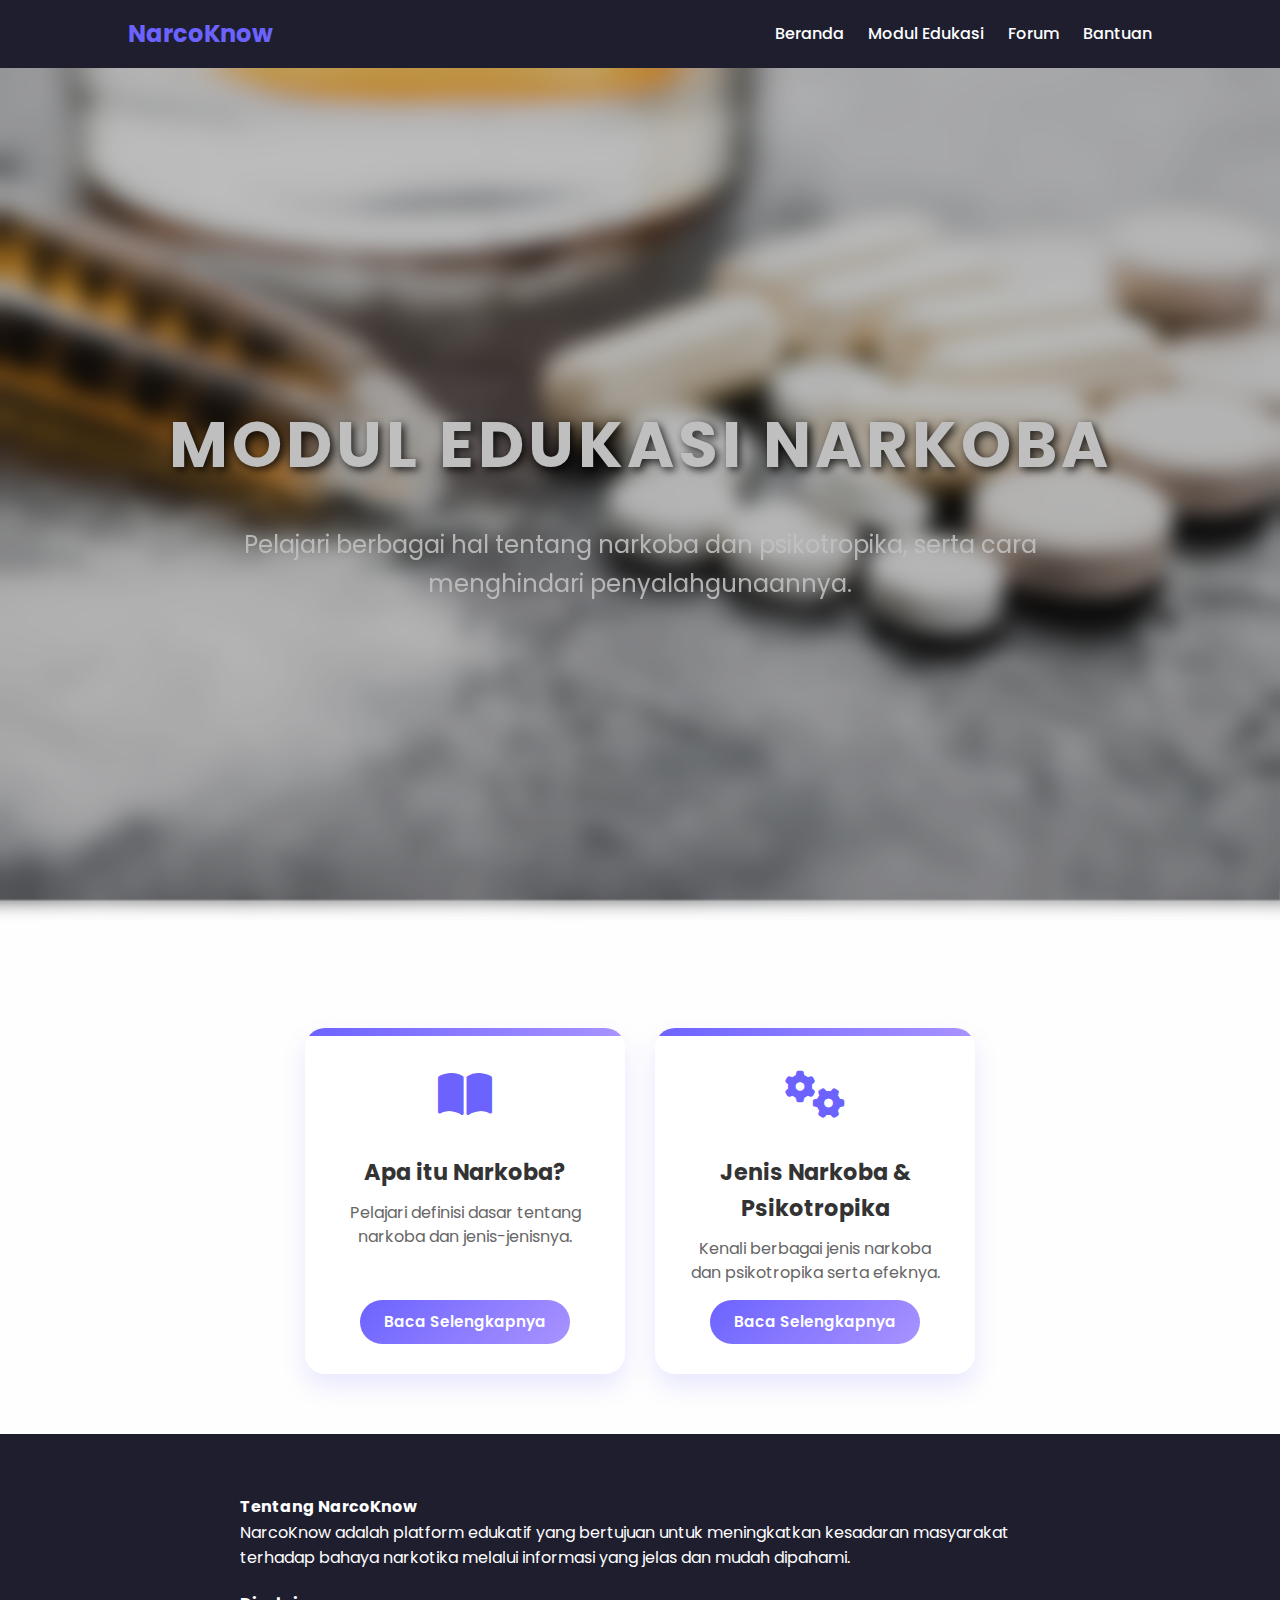
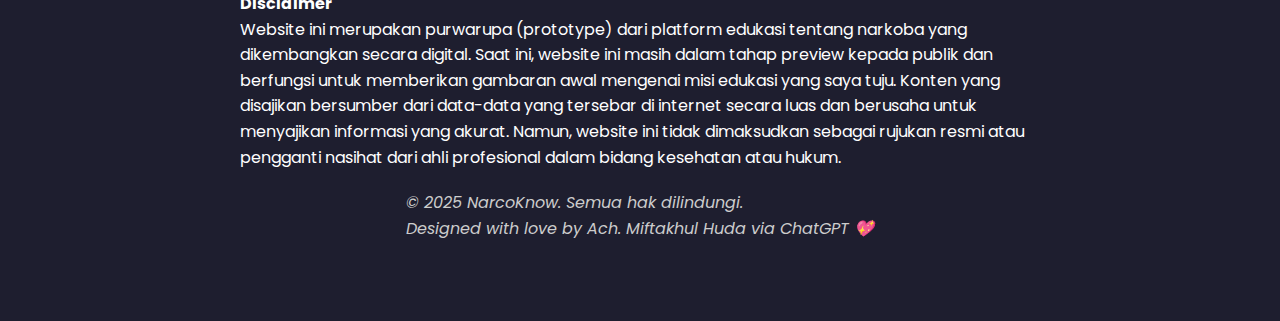
<file: modul.html>
<!DOCTYPE html>
<html lang="id">
<head>
    <meta charset="UTF-8">
    <meta name="viewport" content="width=device-width, initial-scale=1.0">
    <title>Modul Edukasi NarcoKnow</title>
    <link rel="stylesheet" href="style.css">
    <link href="https://fonts.googleapis.com/css2?family=Poppins:wght@400;500&display=swap" rel="stylesheet">
    <link rel="stylesheet" href="https://cdnjs.cloudflare.com/ajax/libs/font-awesome/6.0.0-beta3/css/all.min.css"> <!-- FontAwesome untuk ikon -->
    <style>
        /* === Modul Container === */
        .modul-container {
          display: flex;
          flex-wrap: wrap;
          justify-content: center;
          gap: 30px;
          padding: 60px 20px;
        }
      
        /* === Card Style === */
        .modul-card {
          flex: 1 1 300px; /* Lebar minimal tapi bisa fleksibel */
          max-width: 320px;
          height: auto;
          background: white;
          box-shadow: 0 12px 24px rgba(108, 99, 255, 0.15);
          border-radius: 20px;
          padding: 30px 20px;
          transition: all 0.4s ease;
          display: flex;
          flex-direction: column;
          align-items: center;
          justify-content: space-between;
          text-align: center;
          position: relative;
          overflow: hidden;
        }
      
        .modul-card::before {
          content: "";
          position: absolute;
          width: 100%;
          height: 8px;
          background: linear-gradient(90deg, #6c63ff, #a993ff);
          top: 0;
          left: 0;
        }
      
        .modul-card:hover {
          transform: translateY(-10px);
          box-shadow: 0 20px 40px rgba(108, 99, 255, 0.25);
        }
      
        .modul-card .icon {
          font-size: 48px;
          color: #6c63ff;
          margin-bottom: 20px;
          animation: bounce 2s infinite;
        }
      
        @keyframes bounce {
          0%, 100% { transform: translateY(0); }
          50% { transform: translateY(-6px); }
        }
      
        .modul-card h3 {
          font-size: 1.4rem;
          color: #333;
          margin-bottom: 10px;
        }
      
        .modul-card p {
          font-size: 1rem;
          color: #666;
          padding: 0 10px;
          line-height: 1.5;
          margin-bottom: 15px;
        }
      
        .modul-card a {
          margin-top: auto;
          background: linear-gradient(135deg, #6c63ff, #a993ff);
          color: white;
          padding: 10px 24px;
          border-radius: 30px;
          font-weight: 600;
          font-size: 0.95rem;
          text-decoration: none;
          transition: background 0.3s ease;
        }
      
        .modul-card a:hover {
          background: linear-gradient(135deg, #4f47d1, #8573ff);
        }
      
        /* === Responsif Tambahan === */
        @media (max-width: 992px) {
          .modul-card {
            flex: 1 1 45%;
          }
        }
      
        @media (max-width: 768px) {
          .modul-card {
            flex: 1 1 100%;
            max-width: 100%;
          }
        }
      </style>
         
</head>
<body>

    <header>
        <nav class="navbar">
          <div class="logo">
            <h1>NarcoKnow</h1>
          </div>
          <ul class="nav-links" id="nav-links">
            <li><a href="index.html">Beranda</a></li>
            <li><a href="modul.html">Modul Edukasi</a></li>
            <li><a href="develop.html">Forum</a></li>
            <li><a href="develop.html">Bantuan</a></li>
          </ul>
          <div class="burger" id="burger">
            <div class="line"></div>
            <div class="line"></div>
            <div class="line"></div>
          </div>
        </nav>
      </header>

<!-- Hero Section -->
<section class="hero">
    <div class="hero-overlay">
        <h1>Modul Edukasi Narkoba</h1>
        <p>Pelajari berbagai hal tentang narkoba dan psikotropika, serta cara menghindari penyalahgunaannya.</p>
    </div>
</section>

<!-- Modul Section -->
<section class="modul-container">
    <!-- Modul 1: Apa itu Narkoba -->
    <div class="modul-card">
        <div class="icon">
            <i class="fas fa-book-open"></i>
        </div>
        <h3>Apa itu Narkoba?</h3>
        <p>Pelajari definisi dasar tentang narkoba dan jenis-jenisnya.</p>
        <a href="modul-narkoba.html">Baca Selengkapnya</a>
    </div>

    <!-- Modul 2: Jenis Narkoba & Psikotropika -->
    <div class="modul-card">
        <div class="icon">
            <i class="fas fa-cogs"></i>
        </div>
        <h3>Jenis Narkoba & Psikotropika</h3>
        <p>Kenali berbagai jenis narkoba dan psikotropika serta efeknya.</p>
        <a href="modul-narkoba-psikotropika.html">Baca Selengkapnya</a>
    </div>

    <!-- Modul 3: Dampak Narkoba -->
    <!-- <div class="modul-card">
        <div class="icon">
            <i class="fas fa-skull-crossbones"></i>
        </div>
        <h3>Dampak Penggunaan Narkoba</h3>
        <p>Pelajari dampak negatif narkoba bagi tubuh dan mental.</p>
        <a href="modul3.html">Baca Selengkapnya</a>
    </div> -->

    <!-- Modul 4: Menghindari Penyalahgunaan Narkoba -->
    <!-- <div class="modul-card">
        <div class="icon">
            <i class="fas fa-shield-alt"></i>
        </div>
        <h3>Cara Menghindari Narkoba</h3>
        <p>Pelajari langkah-langkah untuk menghindari penyalahgunaan narkoba.</p>
        <a href="modul4.html">Baca Selengkapnya</a>
    </div> -->

    <!-- Modul 5: Solusi dan Bantuan -->
    <!-- <div class="modul-card">
        <div class="icon">
            <i class="fas fa-hand-holding-heart"></i>
        </div>
        <h3>Solusi & Bantuan</h3>
        <p>Temukan solusi dan tempat rehabilitasi untuk pengguna narkoba.</p>
        <a href="modul5.html">Baca Selengkapnya</a>
    </div> -->
</section>

<footer>
    <div id="footer-content">
      <div id="footer-about">
        <p><strong>Tentang NarcoKnow</strong></p>
        <p>NarcoKnow adalah platform edukatif yang bertujuan untuk meningkatkan kesadaran masyarakat terhadap bahaya narkotika melalui informasi yang jelas dan mudah dipahami.</p>
      </div>
  
      <div id="footer-disclaimer">
        <p><strong>Disclaimer</strong></p>
        <p>Website ini merupakan purwarupa (prototype) dari platform edukasi tentang narkoba yang dikembangkan secara digital. Saat ini, website ini masih dalam tahap preview kepada publik dan berfungsi untuk memberikan gambaran awal mengenai misi edukasi yang saya tuju. Konten yang disajikan bersumber dari data-data yang tersebar di internet secara luas dan berusaha untuk menyajikan informasi yang akurat. Namun, website ini tidak dimaksudkan sebagai rujukan resmi atau pengganti nasihat dari ahli profesional dalam bidang kesehatan atau hukum.</p>
      </div>
    

      <div id="footer-copy">
        <p>&copy; 2025 NarcoKnow. Semua hak dilindungi.</p>
        <p>Designed with love by Ach. Miftakhul Huda via ChatGPT 💖</p>
      </div>
    </div>
  
    <!-- Button Kembali ke Atas dengan Icon FA -->
    <button id="back-to-top" title="Kembali ke Atas">
      <i class="fas fa-arrow-up"></i>
    </button>
</footer>

<script>
    // Burger Menu Toggle
    const burger = document.getElementById("burger");
    const navLinks = document.getElementById("nav-links");

    burger.addEventListener("click", () => {
    // Toggle burger animation
    burger.classList.toggle("open");
    // Toggle the navigation links visibility
    navLinks.classList.toggle("active");
    });

    // Example function that might throw an error
    function someFunctionThatMightFail() {
    throw new Error("This is a simulated error.");
    }
  </script>

  <script>
    // Button Kembali ke Atas
    const backToTopButton = document.getElementById('back-to-top');

    window.onscroll = function () {
    if (document.body.scrollTop > 50 || document.documentElement.scrollTop > 50) {
        backToTopButton.style.display = 'block';
    } else {
        backToTopButton.style.display = 'none';
    }
    };

    backToTopButton.onclick = function () {
    window.scrollTo({
        top: 0,
        behavior: 'smooth'
    });
    };
  </script>

</body>
</html>
</file>
<file: style.css>
/* === Reset dan Base === */
* {
    margin: 0;
    padding: 0;
    box-sizing: border-box;
  }
  
  body {
    font-family: 'Poppins', sans-serif;
    background-color: #fefefe;
    color: #2e2e2e;
    line-height: 1.6;
  }
  
  /* === Navbar === */
  .navbar {
    background-color: #1e1e2f;
    color: #ffffff;
    display: flex;
    justify-content: space-between;
    align-items: center;
    padding: 15px 10%;
    position: sticky;
    top: 0;
    z-index: 10;
  }
  
  .logo h1 {
    font-size: 24px;
    font-weight: 700;
    color: #6c63ff;
  }
  
  .nav-links {
    list-style: none;
    display: flex;
    gap: 24px;
  }
  
  .nav-links li a {
    color: #ffffff;
    text-decoration: none;
    font-weight: 500;
    transition: color 0.3s ease;
  }
  
  .nav-links li a:hover {
    color: #ffb6b9;
  }
  
  /* === Burger Menu === */
  .burger {
    display: none;
    cursor: pointer;
    flex-direction: column;
    gap: 5px;
    margin-left: 30px; /* Jarak dari nav utama */
  }
  
  .burger .line {
    width: 25px;
    height: 3px;
    background-color: white;
    border-radius: 2px;
    transition: all 0.4s ease;
  }
  
/* === Burger jadi X SEMPURNA === */
  .burger.open .line:nth-child(1) {
    transform: rotate(45deg) translate(4px, 4px);
  }
  
  .burger.open .line:nth-child(2) {
    opacity: 0;
  }
  
  .burger.open .line:nth-child(3) {
    transform: rotate(-47deg) translate(7px, -7px);
  }
  
  
  /* === Responsive Navbar === */
  @media (max-width: 768px) {
    .nav-links {
      display: none;
      flex-direction: column;
      background-color: #1e1e2f;
      position: absolute;
      top: 60px;
      right: 1.5%;
      width: 200px;
      border-radius: 10px;
      padding: 20px;
    }
  
    .nav-links.active {
      display: flex;
      margin-top: 15px;
    }
  
    .burger {
      display: flex;
    }
  }
  
/* === Hero Section === */
.hero {
    position: relative;
    width: 100%;
    height: 100vh; /* Full screen height */
    min-height: 100%; /* Membantu memastikan Hero mengambil seluruh layar */
    background: url('assets/hero/image.png') center/cover no-repeat;
    background-attachment: fixed; /* Membuat gambar tetap saat scroll */
    display: flex;
    justify-content: center;
    align-items: center;
    text-align: center;
    z-index: 1;
    filter: brightness(75%); /* Mengatur kecerahan gambar */
}

/* === Overlay untuk Teks === */
.hero-overlay {
    position: absolute;
    top: 0;
    left: 0;
    width: 100%;
    height: 100%;
    display: flex;
    flex-direction: column;
    justify-content: center;
    align-items: center;
    text-align: center;
    z-index: 2;
    backdrop-filter: blur(10px); /* Menambahkan blur pada background */
    padding: 0 15px;
}

/* Teks Utama */
.hero h1 {
    font-size: 4rem;  /* Ukuran font lebih besar untuk tampilan utama */
    font-weight: 700;
    margin-bottom: 30px;  /* Margin yang lebih besar agar jarak lebih seimbang */
    color: white;
    text-transform: uppercase;
    letter-spacing: 4px;  /* Sedikit lebih lebar */
    text-shadow: 3px 3px 8px rgba(0, 0, 0, 0.8); /* Shadow untuk teks */
    animation: fadeIn 2s ease-out;
}

/* Paragraf */
.hero p {
    font-size: 1.5rem;  /* Ukuran font lebih besar, tapi tidak berlebihan */
    color: white;
    margin-bottom: 40px;
    max-width: 800px;
    margin-left: auto;
    margin-right: auto;
    opacity: 0.9;
    animation: fadeIn 2s ease-out 1s;
    line-height: 1.6;
}

/* Tombol */
.hero .btn {
    background-color: #6c63ff;
    color: white;
    padding: 20px 45px;  /* Padding lebih besar agar tombol lebih menonjol */
    border-radius: 50px;
    font-weight: 600;
    text-decoration: none;
    transition: all 0.3s ease;
    text-transform: uppercase;
    letter-spacing: 1px;
    font-size: 20px;  /* Ukuran font lebih besar di tombol */
    box-shadow: 0 6px 12px rgba(0, 0, 0, 0.3);
}

.hero .btn:hover {
    background-color: #4f47d1;
    box-shadow: 0 8px 20px rgba(0, 0, 0, 0.3);
    transform: translateY(-6px);  /* Tombol terangkat saat hover */
}

/* === Animasi Fade In untuk Teks === */
@keyframes fadeIn {
    0% {
        opacity: 0;
        transform: translateY(20px);
    }
    100% {
        opacity: 1;
        transform: translateY(0);
    }
}

/* === Responsif === */
@media (max-width: 1024px) {
    .hero h1 {
        font-size: 3rem;  /* Ukuran font sedikit lebih kecil di tablet */
    }

    .hero p {
        font-size: 1.25rem;  /* Ukuran font sedikit lebih kecil */
    }

    .hero .btn {
        padding: 18px 35px;
        font-size: 18px;
    }
}

@media (max-width: 768px) {
    .hero {
        height: 100vh;  /* Pastikan Hero mengisi layar penuh */
        padding: 0 20px;
    }

    .hero h1 {
        font-size: 2.5rem;  /* Ukuran font lebih kecil di layar tablet */
    }

    .hero p {
        font-size: 1.2rem;  /* Sedikit lebih kecil untuk layar tablet */
    }

    .hero .btn {
        padding: 15px 30px;
        font-size: 18px;
    }
}

@media (max-width: 480px) {
    .hero {
        height: 100vh;  /* Full height untuk layar ponsel */
    }

    .hero h1 {
        font-size: 2rem;  /* Ukuran font lebih kecil di ponsel */
    }

    .hero p {
        font-size: 1rem;  /* Ukuran font lebih kecil */
    }

    .hero .btn {
        font-size: 16px;
        padding: 12px 25px;
    }
}
  
/* === Features Section === */
.features {
    padding: 60px 20px;
    background-color: #f9f9ff;
    text-align: center;
    display: flex;
    flex-wrap: wrap;
    justify-content: space-around;
    gap: 30px;
}

.features h1 {
    font-size: 2.5rem;
    font-weight: 700;
    margin-bottom: 40px;
    color: #6c63ff;
    text-transform: uppercase;
    width: 100%; /* Menyediakan ruang penuh untuk judul */
    text-align: center;
}

/* Fitur: Membuat Layout Flexbox dengan lebih responsif */
.feature {
    flex: 1 1 calc(33.333% - 40px); /* Ukuran fleksibel, membagi 3 kolom dengan jarak antar kolom */
    padding: 30px;
    border-radius: 12px;
    background-color: #ffffff;
    box-shadow: 0 4px 8px rgba(0, 0, 0, 0.1);
    transition: transform 0.3s ease, box-shadow 0.3s ease;
    text-align: center;
    display: flex;
    flex-direction: column;
    align-items: center;
    justify-content: center;
}

.feature-icon {
    width: 80px;
    height: 80px;
    margin-bottom: 20px;
    display: flex;
    justify-content: center;
    align-items: center;
    background-color: #6c63ff;
    border-radius: 50%;
    color: white;
    font-size: 36px;
}

.feature h3 {
    font-size: 1.75rem;
    font-weight: 600;
    color: #333;
    margin-bottom: 15px;
}

.feature p {
    font-size: 1rem;
    color: #777;
    margin-bottom: 20px;
    padding: 0 10px; /* Menambah padding kiri dan kanan agar teks tidak terlalu menempel */
    text-align: center;
}

/* Hover Effect */
.feature:hover {
    transform: translateY(-10px);
    box-shadow: 0 8px 16px rgba(0, 0, 0, 0.2);
}

.feature:hover .feature-icon i {
    transform: scale(1.2); /* Efek memperbesar ikon saat hover */
}

/* Responsive Design for Laptop and Tablet */
@media (max-width: 1024px) {
    .features {
        justify-content: space-evenly;
    }

    .feature {
        flex: 1 1 calc(33.333% - 30px); /* 3 kolom dengan sedikit jarak */
    }
}

/* Responsive Design for Tablet */
@media (max-width: 768px) {
    .feature {
        flex: 1 1 calc(50% - 40px); /* 2 kolom pada layar tablet */
    }
}

/* Responsive Design for Mobile */
@media (max-width: 480px) {
    .feature {
        flex: 1 1 100%; /* 1 kolom pada layar mobile */
    }

    .feature-icon {
        width: 60px;
        height: 60px;
    }

    .feature h3 {
        font-size: 1.5rem; /* Ukuran font sedikit lebih kecil pada perangkat mobile */
    }

    .feature p {
        font-size: 0.9rem; /* Ukuran teks sedikit lebih kecil pada perangkat mobile */
    }
}
  
  
/* === Footer === */
footer {
    background-color: #1e1e2f;
    color: #ffffff;
    padding: 60px 20px;
    font-size: 14px;
    text-align: center;
    position: relative;
  }
  
  #footer-content {
    display: flex;
    flex-direction: column;
    align-items: center;
    max-width: 1200px;
    margin: 0 auto;
  }
  
  #footer-about,
  #footer-disclaimer,
  #footer-copy {
    margin-bottom: 20px;
    max-width: 800px;
    text-align: left;
  }
  
  #footer-about p,
  #footer-disclaimer p,
  #footer-copy p {
    font-size: 16px;
    line-height: 1.6;
  }
  
  #footer-copy p {
    font-style: italic;
    color: #cccccc;
  }
  
  /* === Button Kembali ke Atas dengan Ikon FA === */
  #back-to-top {
    position: fixed;
    bottom: 30px;
    right: 30px;
    background-color: #6c63ff;
    color: white;
    font-size: 22px;
    border: none;
    border-radius: 50%;
    width: 50px;
    height: 50px;
    display: flex;
    justify-content: center;
    align-items: center;
    cursor: pointer;
    transition: background-color 0.3s ease, transform 0.3s ease;
    box-shadow: 0 4px 6px rgba(0, 0, 0, 0.1);
  }
  
  #back-to-top:hover {
    background-color: #4e44d6;
    transform: scale(1.1);
  }
  
  #back-to-top:focus {
    outline: none;
  }
  
  #back-to-top i {
    font-size: 24px;
  }
  
  /* === Responsif Footer === */
  @media (max-width: 768px) {
    #footer-about, #footer-disclaimer, #footer-copy {
      text-align: center;
    }
  }
</file>
